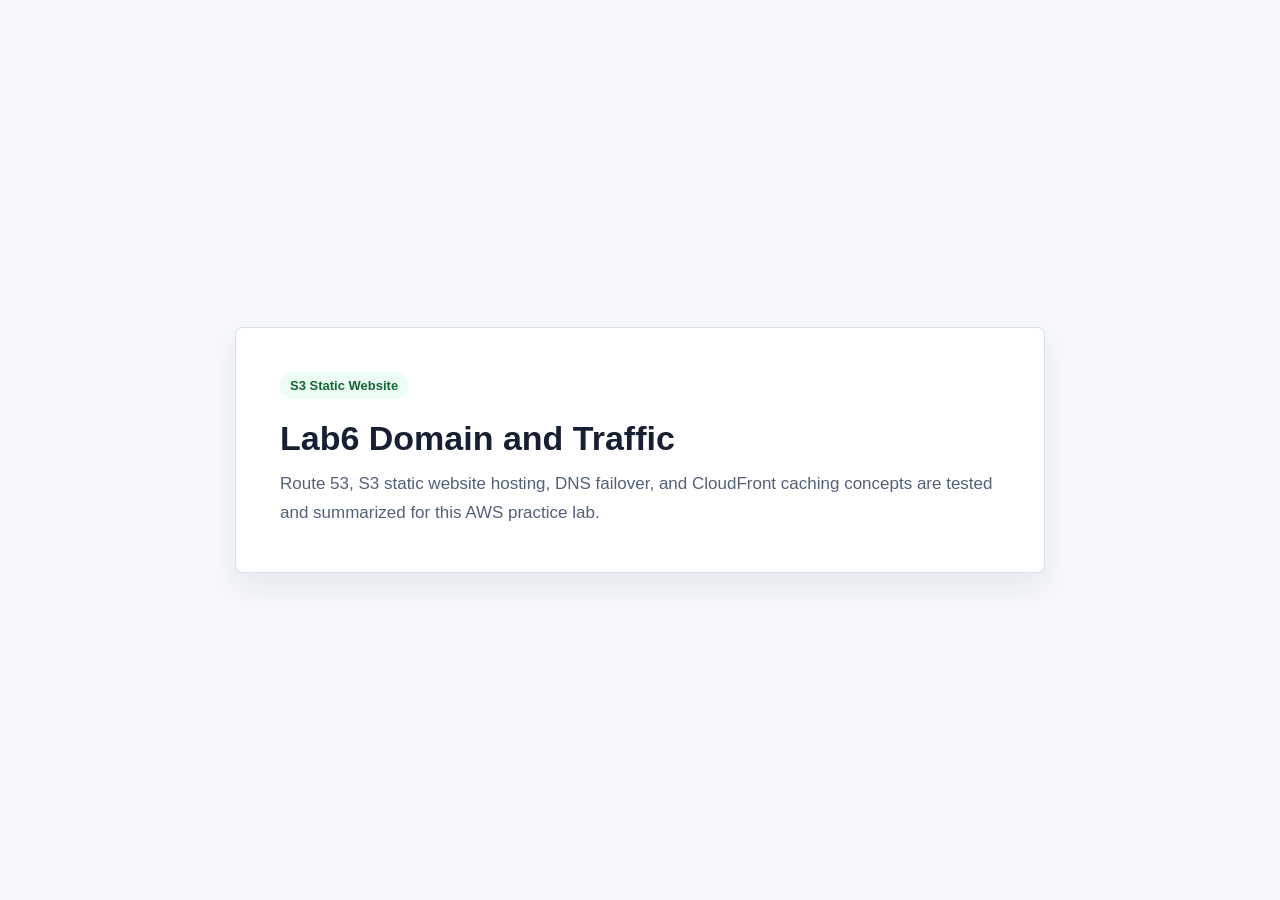
<file: Lab06_domain_traffic/site/index.html>
<!doctype html>
<html lang="ko">
  <head>
    <meta charset="utf-8">
    <meta name="viewport" content="width=device-width, initial-scale=1">
    <title>Lab6 Domain and Traffic</title>
    <style>
      :root {
        color-scheme: light;
        font-family: Arial, "Apple SD Gothic Neo", sans-serif;
        color: #172033;
        background: #f6f8fb;
      }
      body {
        margin: 0;
        min-height: 100vh;
        display: grid;
        place-items: center;
      }
      main {
        width: min(720px, calc(100% - 48px));
        padding: 44px;
        border: 1px solid #d8e0ee;
        border-radius: 8px;
        background: #ffffff;
        box-shadow: 0 14px 32px rgba(25, 39, 70, 0.08);
      }
      h1 {
        margin: 0 0 12px;
        font-size: 34px;
      }
      p {
        margin: 0;
        color: #536178;
        font-size: 17px;
        line-height: 1.7;
      }
      .badge {
        display: inline-block;
        margin-bottom: 20px;
        padding: 6px 10px;
        border-radius: 999px;
        background: #ecfdf3;
        color: #166534;
        font-weight: 700;
        font-size: 13px;
      }
    </style>
  </head>
  <body>
    <main>
      <div class="badge">S3 Static Website</div>
      <h1>Lab6 Domain and Traffic</h1>
      <p>
        Route 53, S3 static website hosting, DNS failover, and CloudFront caching
        concepts are tested and summarized for this AWS practice lab.
      </p>
    </main>
  </body>
</html>
</file>
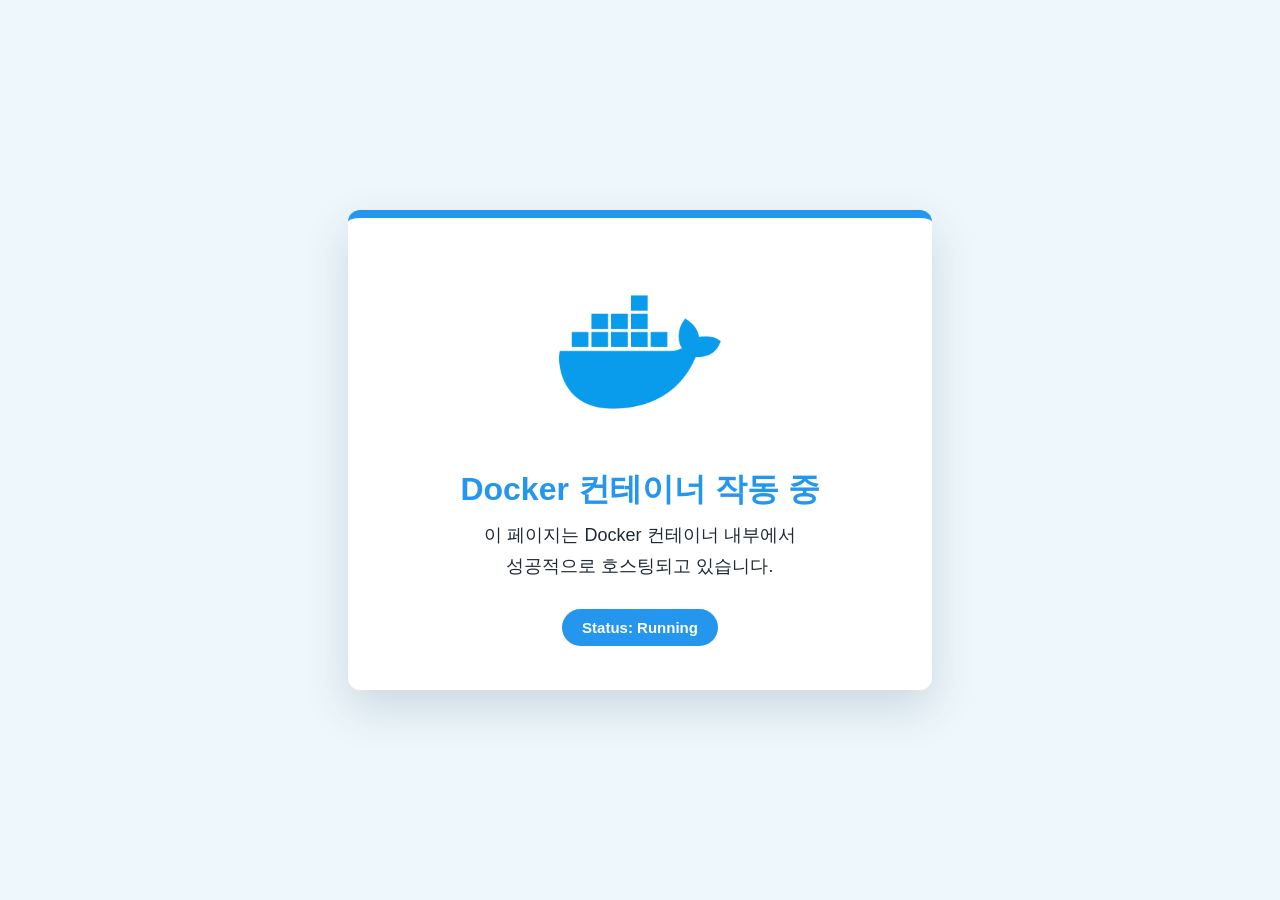
<file: Part2_Docker/examples/lab02_basic_command/index.html>
<!DOCTYPE html>
<html lang="ko">
<head>
  <meta charset="UTF-8">
  <meta name="viewport" content="width=device-width, initial-scale=1.0">
  <title>Docker Practice Page</title>
  <style>
    body {
      margin: 0;
      min-height: 100vh;
      display: flex;
      align-items: center;
      justify-content: center;
      background: #eef7fc;
      color: #1f2933;
      font-family: Arial, sans-serif;
    }

    main {
      width: min(520px, calc(100% - 32px));
      padding: 44px 32px;
      text-align: center;
      background: #ffffff;
      border-top: 8px solid #2496ed;
      border-radius: 12px;
      box-shadow: 0 18px 45px rgba(23, 56, 78, 0.16);
    }

    img {
      width: 180px;
      max-width: 60%;
      margin-bottom: 24px;
    }

    h1 {
      margin: 0 0 12px;
      color: #2496ed;
      font-size: 32px;
      line-height: 1.2;
    }

    p {
      margin: 0;
      font-size: 18px;
      line-height: 1.7;
    }

    strong {
      display: inline-block;
      margin-top: 28px;
      padding: 10px 20px;
      color: #ffffff;
      background: #2496ed;
      border-radius: 999px;
      font-size: 15px;
    }
  </style>
</head>
<body>
  <main>
    <img src="docker_logo.png" alt="Docker Logo">
    <h1>Docker 컨테이너 작동 중</h1>
    <p>이 페이지는 Docker 컨테이너 내부에서<br>성공적으로 호스팅되고 있습니다.</p>
    <strong>Status: Running</strong>
  </main>
</body>
</html>
</file>
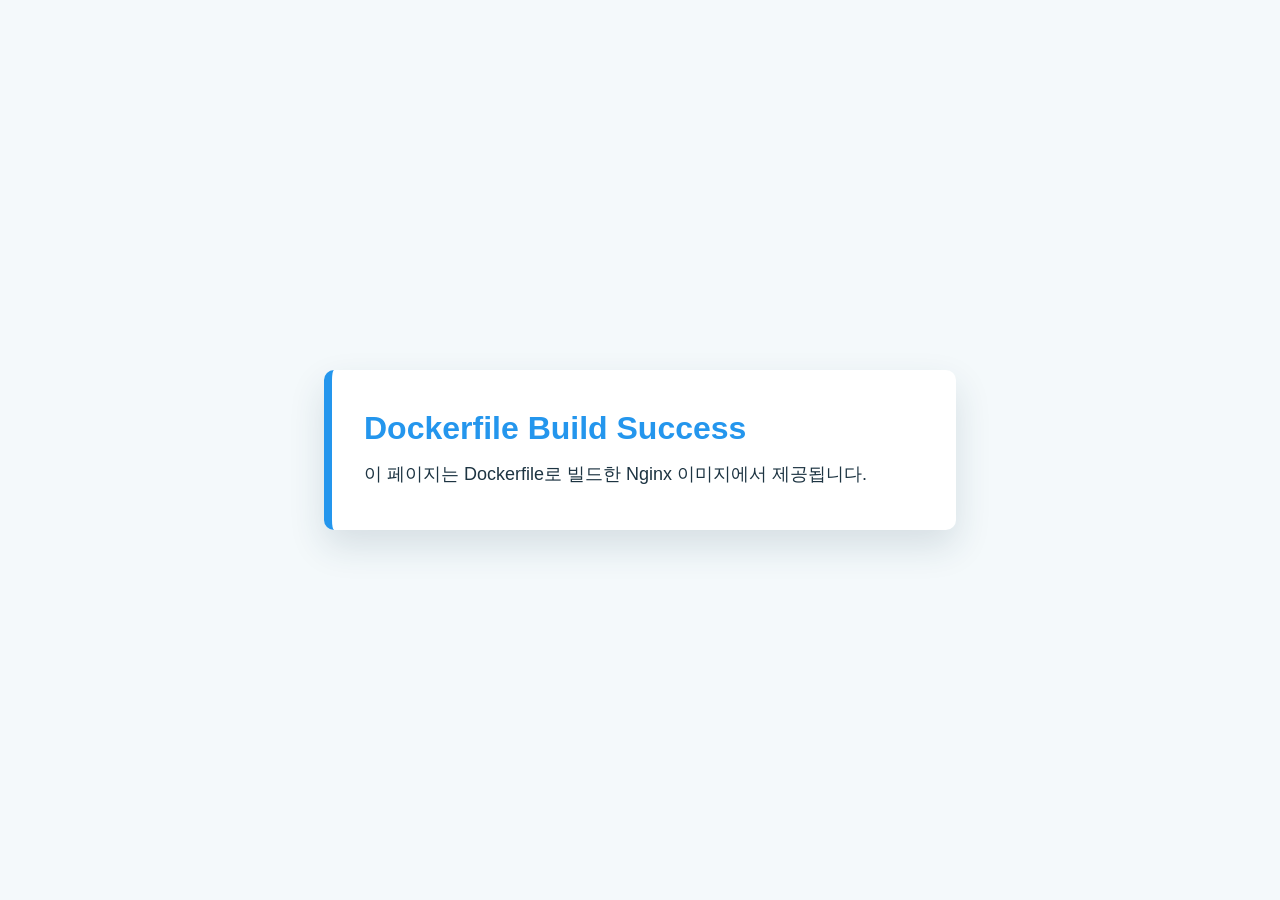
<file: Part2_Docker/examples/lab05_dockerfile/index.html>
<!DOCTYPE html>
<html lang="ko">
<head>
  <meta charset="UTF-8">
  <meta name="viewport" content="width=device-width, initial-scale=1.0">
  <title>Dockerfile Lab</title>
  <style>
    body {
      margin: 0;
      min-height: 100vh;
      display: grid;
      place-items: center;
      background: #f4f9fb;
      color: #1d3442;
      font-family: Arial, sans-serif;
    }

    section {
      width: min(560px, calc(100% - 32px));
      padding: 40px 32px;
      background: white;
      border-left: 8px solid #2496ed;
      border-radius: 10px;
      box-shadow: 0 16px 36px rgba(25, 64, 86, 0.14);
    }

    h1 {
      margin: 0 0 12px;
      font-size: 32px;
      color: #2496ed;
    }

    p {
      margin: 0;
      font-size: 18px;
      line-height: 1.7;
    }
  </style>
</head>
<body>
  <section>
    <h1>Dockerfile Build Success</h1>
    <p>이 페이지는 Dockerfile로 빌드한 Nginx 이미지에서 제공됩니다.</p>
  </section>
</body>
</html>
</file>
